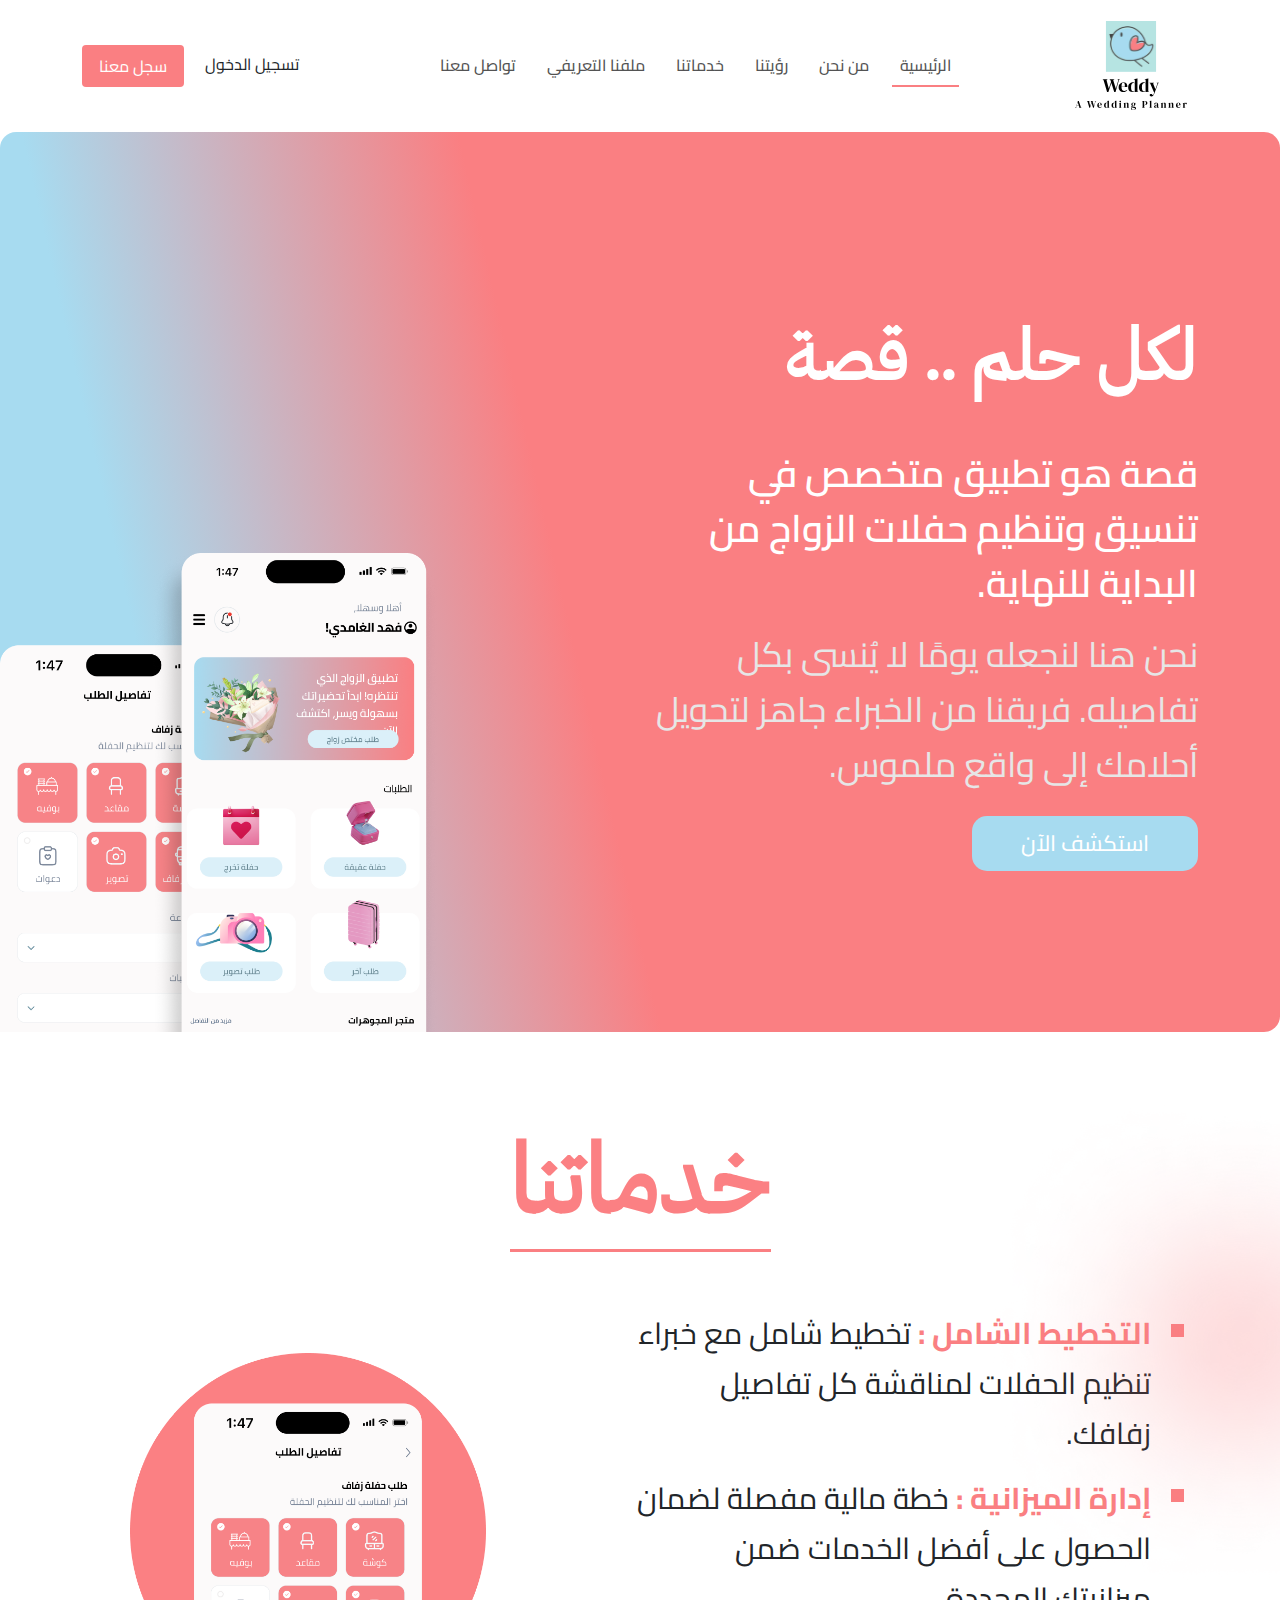
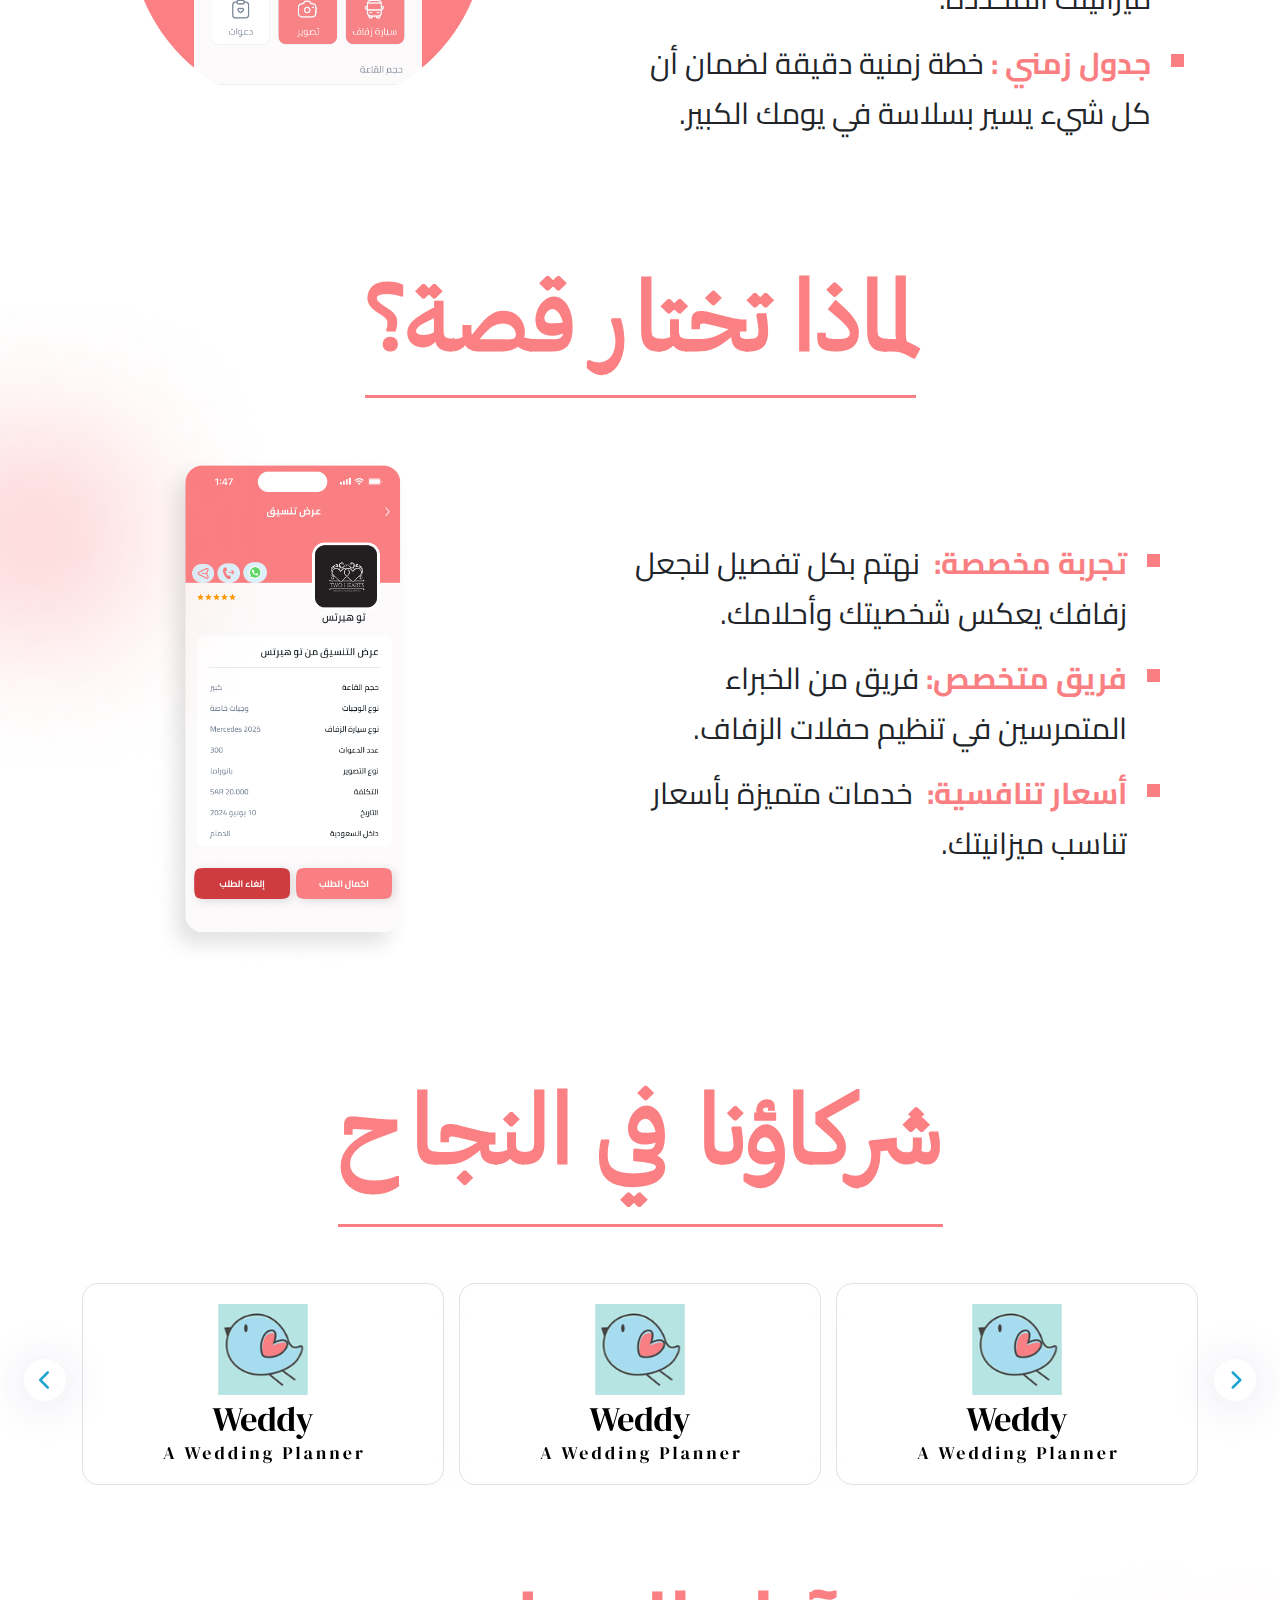
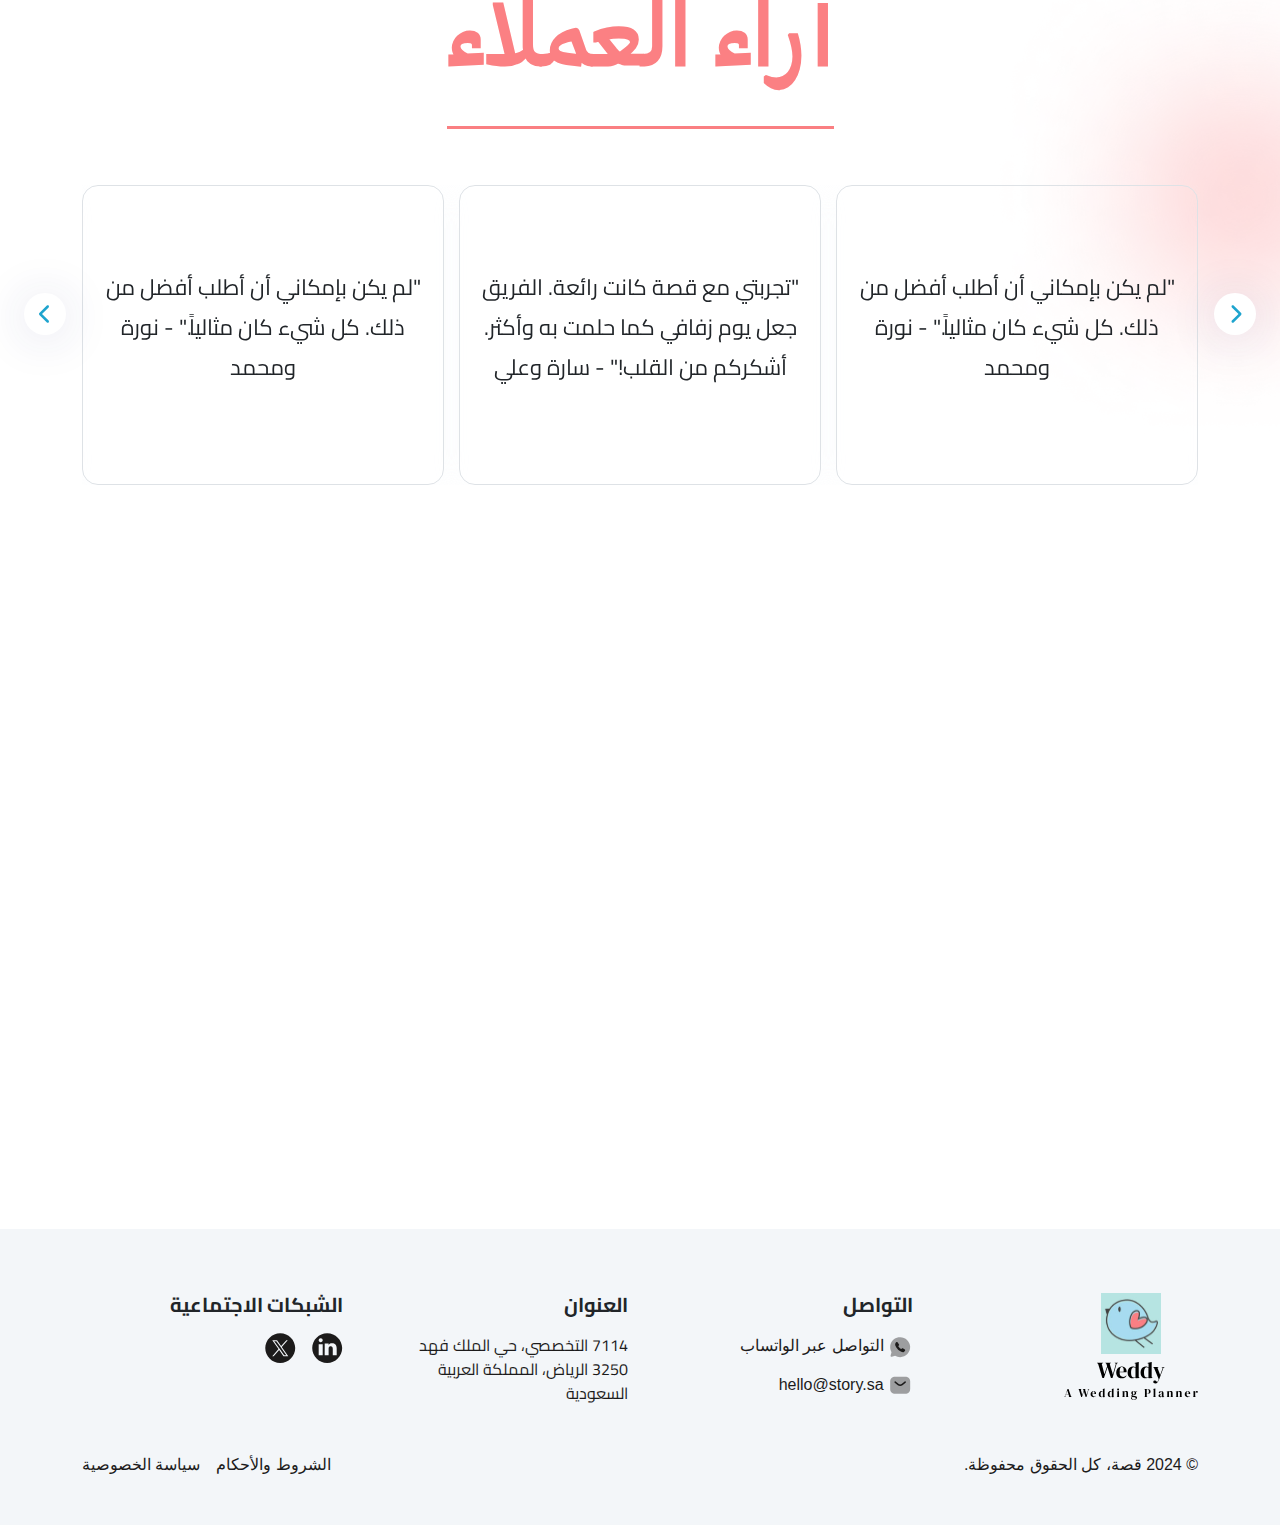
<file: index.html>
<!DOCTYPE html>
<html dir="rtl">
  <head>
    <title>Home</title>
    <meta charset="UTF-8" />
    <meta http-equiv="X-UA-Compatible" content="IE=edge" />
    <meta name="viewport" content="width=device-width, initial-scale=1.0" />
    <link rel="stylesheet" href="css/bootstrap.min.css" />
    <link rel="stylesheet" href="css/all.min.css" />
    <link rel="stylesheet" href="css/aos.min.css" />
    <link rel="stylesheet" href="css/owl.carousel.min.css" />
    <link rel="stylesheet" href="css/owl.theme.default.css" />
    <link rel="stylesheet" href="css/custom-carousel.css" />
    <link rel="stylesheet" href="https://cdn.jsdelivr.net/npm/bootstrap-icons@1.11.3/font/bootstrap-icons.min.css" />
    <link rel="stylesheet" href="css/main.css" />
  </head>

  <body>
    <!-- start header ------- -->
    <div class="header">
      <div class="nav-item py-2">
        <div class="container">
          <nav>
            <div class="navbar navbar-expand-lg navbar-fixed">
              <a class="navbar-brand logo m-0" href="index.html"><img src="images/logo.svg" alt="" /></a>
              <button class="navbar-toggler" data-bs-toggle="offcanvas" href="#slideheader" aria-controls="slideheader">
                <i class="fa-solid fa-bars fa-xl"></i>
              </button>
              <div class="offcanvas offcanvas-end offcanvas-slide" tabindex="-1" id="slideheader">
                <div class="offcanvas-header justify-content-end">
                  <button type="button" class="btn Close" data-bs-dismiss="offcanvas" aria-label="Close">
                    <i class="fa-solid fa-xmark fa-2xl"></i>
                  </button>
                </div>
                <div class="offcanvas-body align-items-center">
                  <ul class="navbar-nav m-auto text-center list">
                    <li class="nav-item">
                      <a class="nav-link active" href="#">الرئيسية</a>
                    </li>
                    <li class="nav-item">
                      <a class="nav-link" href="#">من نحن</a>
                    </li>
                    <li class="nav-item">
                      <a class="nav-link" href="#">رؤيتنا</a>
                    </li>
                    <li class="nav-item">
                      <a class="nav-link" href="#">خدماتنا</a>
                    </li>
                    <li class="nav-item">
                      <a class="nav-link" href="#">ملفنا التعريفي</a>
                    </li>
                    <li class="nav-item">
                      <a class="nav-link" href="#">تواصل معنا</a>
                    </li>
                  </ul>
                  <div class="d-flex justify-content-center gap-2 login">
                    <a href="#" class="btn">تسجيل الدخول</a>
                    <a href="register.html" target="_blank" class="btn sign p-2 px-3">سجل معنا</a>
                  </div>
                </div>
              </div>
            </div>
          </nav>
        </div>
      </div>
    </div>
    <!-- end header ------- -->

    <!-- start main-section -->
    <div class="main-section">
      <div class="container">
        <div class="row justify-content-between">
          <div class="col-xl-6 col-lg-6 mb-5">
            <div class="title mt-5 pt-5">
              <h1>لكل حلم .. قصة</h1>
              <div class="line my-3"></div>
              <p>قصة هو تطبيق متخصص في تنسيق وتنظيم حفلات الزواج من البداية للنهاية.</p>
              <p>نحن هنا لنجعله يومًا لا يُنسى بكل تفاصيله. فريقنا من الخبراء جاهز لتحويل أحلامك إلى واقع ملموس.</p>
              <div class="mt-4 pb-5 col-12">
                <a class="btn text-white px-5" target="_blank" href="#">استكشف الآن</a>
              </div>
            </div>
          </div>
          <div class="col-lg-4">
            <div class="img-box position-absolute bottom-0">
              <img src="images/hero.png" class="img-fluid" alt="" />
            </div>
          </div>
        </div>
      </div>
    </div>
    <!-- end main-section -->

    <!-- start our-services  -->
    <section class="our-services mt-5 pt-5 position-relative">
      <div class="container">
        <div class="title text-center">
          <h2 class="text-h2">خدماتنا</h2>
        </div>
        <div class="row align-items-center justify-content-around mt-5">
          <div class="col-lg-6 mb-3">
            <div class="desc">
              <ul>
                <li>
                  <strong>التخطيط الشامل :</strong>
                  <span>تخطيط شامل مع خبراء تنظيم الحفلات لمناقشة كل تفاصيل زفافك.</span>
                </li>
                <li>
                  <strong>إدارة الميزانية :</strong>
                  <span>خطة مالية مفصلة لضمان الحصول على أفضل الخدمات ضمن ميزانيتك المحددة.</span>
                </li>
                <li>
                  <strong>جدول زمني :</strong>
                  <span>خطة زمنية دقيقة لضمان أن كل شيء يسير بسلاسة في يومك الكبير.</span>
                </li>
              </ul>
            </div>
          </div>
          <div class="col-lg-4 col-md-6 mb-3">
            <img src="images/our-services.png" class="img-fluid" alt="our services" />
          </div>
        </div>
      </div>
    </section>
    <!-- end our-services  -->

    <!-- start choose-story  -->
    <section class="choose-story mt-5 pt-5 position-relative">
      <div class="container">
        <div class="title text-center">
          <h2 class="text-h2 pb-2">لماذا تختار قصة؟</h2>
        </div>
        <div class="row align-items-center justify-content-around mt-5">
          <div class="col-lg-6 mb-3">
            <div class="desc">
              <ul>
                <li>
                  <strong>تجربة مخصصة:</strong>
                  <span> نهتم بكل تفصيل لنجعل زفافك يعكس شخصيتك وأحلامك.</span>
                </li>
                <li>
                  <strong>فريق متخصص:</strong>
                  <span>فريق من الخبراء المتمرسين في تنظيم حفلات الزفاف.</span>
                </li>
                <li>
                  <strong>أسعار تنافسية: </strong>
                  <span>خدمات متميزة بأسعار تناسب ميزانيتك.</span>
                </li>
              </ul>
            </div>
          </div>
          <div class="col-lg-3 col-md-6 mb-3">
            <img src="images/choose-story.png" class="img-fluid" alt="choose story" />
          </div>
        </div>
      </div>
    </section>
    <!-- end choose-story  -->

    <!-- start our-partners  -->
    <section class="our-partners mt-5 pt-5 position-relative">
      <div class="container">
        <div class="title text-center">
          <h2 class="text-h2 pb-4">شركاؤنا في النجاح</h2>
        </div>
        <div class="owl-carousel owl-theme mt-5">
          <div class="item border">
            <img src="images/logo.svg" class="img-fluid" alt="" />
          </div>
          <div class="item border">
            <img src="images/logo.svg" class="img-fluid" alt="" />
          </div>
          <div class="item border">
            <img src="images/logo.svg" class="img-fluid" alt="" />
          </div>
          <div class="item border">
            <img src="images/logo.svg" class="img-fluid" alt="" />
          </div>
        </div>
      </div>
    </section>
    <!-- end our-partners  -->

    <!-- start customer-opinions  -->
    <section class="customer-opinions mt-5 pt-5 position-relative">
      <div class="container">
        <div class="title text-center">
          <h2 class="text-h2 pb-4">آراء العملاء</h2>
        </div>
        <div class="owl-carousel owl-theme mt-5">
          <div class="item border d-flex align-items-center text-center">
            <p>"لم يكن بإمكاني أن أطلب أفضل من ذلك. كل شيء كان مثالياً." - نورة ومحمد</p>
          </div>
          <div class="item border d-flex align-items-center text-center">
            <p>"تجربتي مع قصة كانت رائعة. الفريق جعل يوم زفافي كما حلمت به وأكثر. أشكركم من القلب!" - سارة وعلي</p>
          </div>
          <div class="item border d-flex align-items-center text-center">
            <p>"لم يكن بإمكاني أن أطلب أفضل من ذلك. كل شيء كان مثالياً." - نورة ومحمد</p>
          </div>
          <div class="item border d-flex align-items-center text-center">
            <p>"لم يكن بإمكاني أن أطلب أفضل من ذلك. كل شيء كان مثالياً." - نورة ومحمد</p>
          </div>
        </div>
      </div>
    </section>
    <!-- end customer-opinions  -->

    <!-- start subscription -->
    <div class="subscription mt-5 pt-5" id="subscription" data-aos="fade-up">
      <div class="container">
        <div class="d-block d-lg-flex">
          <div class="image-wrapper">
            <div class="desc">
              <h3>اشتـــرك<br /> مــعــــنا</h3>
              <p>ابقَ على اطلاع بأحدث العروض والخدمات من قصة</p>
            </div>
          </div>
          <div class="formdiv col-lg-7">
            <form class="row mt-lg-5 pt-lg-5 p-4">
              <div class="col-md-6 mb-4">
                <label class="form-label">الاسم</label>
                <input type="text" class="form-control" id="name" placeholder="" />
              </div>
              <div class="col-md-6 mb-4">
                <label class="form-label">اسم الفندق</label>
                <input type="text" class="form-control" id="" placeholder="" />
              </div>
              <div class="col-md-6 mb-4">
                <label class="form-label">رقم الجوال</label>
                <input type="number" class="form-control" id="" placeholder="" />
              </div>
              <div class="col-md-6 mb-4">
                <label class="form-label">البريد الإلكتروني</label>
                <input type="email" class="form-control" id="" placeholder="" />
              </div>
              <div class="col-md-6 mb-4">
                <label class="form-label">كيف سمعت عنا؟</label>
                <input type="text" class="form-control" id="" placeholder="" />
              </div>
              <div class="col-md-6 mb-4">
                <label class="form-label">المدينة</label>
                <input type="text" class="form-control" id="" placeholder="" />
              </div>
              <div class="col-lg-5 mt-3">
                <button type="submit" class="btn w-100">أرسل</button>
              </div>
            </form>
          </div>
        </div>
      </div>
    </div>
    <!-- end subscription -->

    <!-- start footer -->
    <footer class="footer mt-5 py-3" id="">
      <div class="container">
        <div class="row mt-5 justify-content-between">
          <div class="col-lg-3 col-md-4 col-sm-6 mb-3">
            <div class="logo">
              <img src="images/logo.svg" alt="" />
            </div>
          </div>
          <div class="col-lg-3 col-md-4 col-sm-6 mb-3">
            <h5 class="fw-bold mb-3">التواصل</h5>
            <ul class="link list-unstyled mt-2">
              <li>
                <a href="#">
                  <img src="images/icons/whatsapp.svg" alt="" />
                  التواصل عبر الواتساب
                </a>
              </li>
              <li>
                <a href="#">
                  <img src="images/icons/sms.svg" alt="" />
                  hello@story.sa</a
                >
              </li>
            </ul>
          </div>
          <div class="col-lg-3 col-md-4 col-sm-6 mb-3">
            <h5 class="fw-bold mb-3">العنوان</h5>
            <p class="col-lg-10">7114 التخصصي، حي الملك فهد 3250 الرياض، المملكة العربية السعودية</p>
          </div>
          <div class="col-lg-3 col-md-4 col-sm-6 mb-3">
            <h5 class="fw-bold mb-3">الشبكات الاجتماعية</h5>
            <ul class="link d-flex gap-3 list-unstyled mt-2">
              <li>
                <a href="#"><img src="images/icons/Subtract.svg" alt="" /></a>
              </li>
              <li>
                <a href="#"><img src="images/icons/twitter.svg" alt="" /></a>
              </li>
            </ul>
          </div>
        </div>
        <div class="copyrightd d-block d-md-flex justify-content-between align-items-center">
          <div class="item">
            <p>© 2024 قصة، كل الحقوق محفوظة.</p>
          </div>
          <div class="d-flex gap-3">
            <p class="py-3">الشروط والأحكام</p>
            <p class="py-3">سياسة الخصوصية</p>
          </div>
        </div>
      </div>
    </footer>
    <!-- end footer -->

    <script src="js/jquery-3.4.1.min.js"></script>
    <script src="js/owl.carousel.min.js"></script>
    <script src="js/all.min.js"></script>
    <script src="js/aos.js"></script>
    <script src="js/bootstrap.bundle.min.js"></script>
    <script src="js/main.js"></script>
  </body>
</html>
</file>
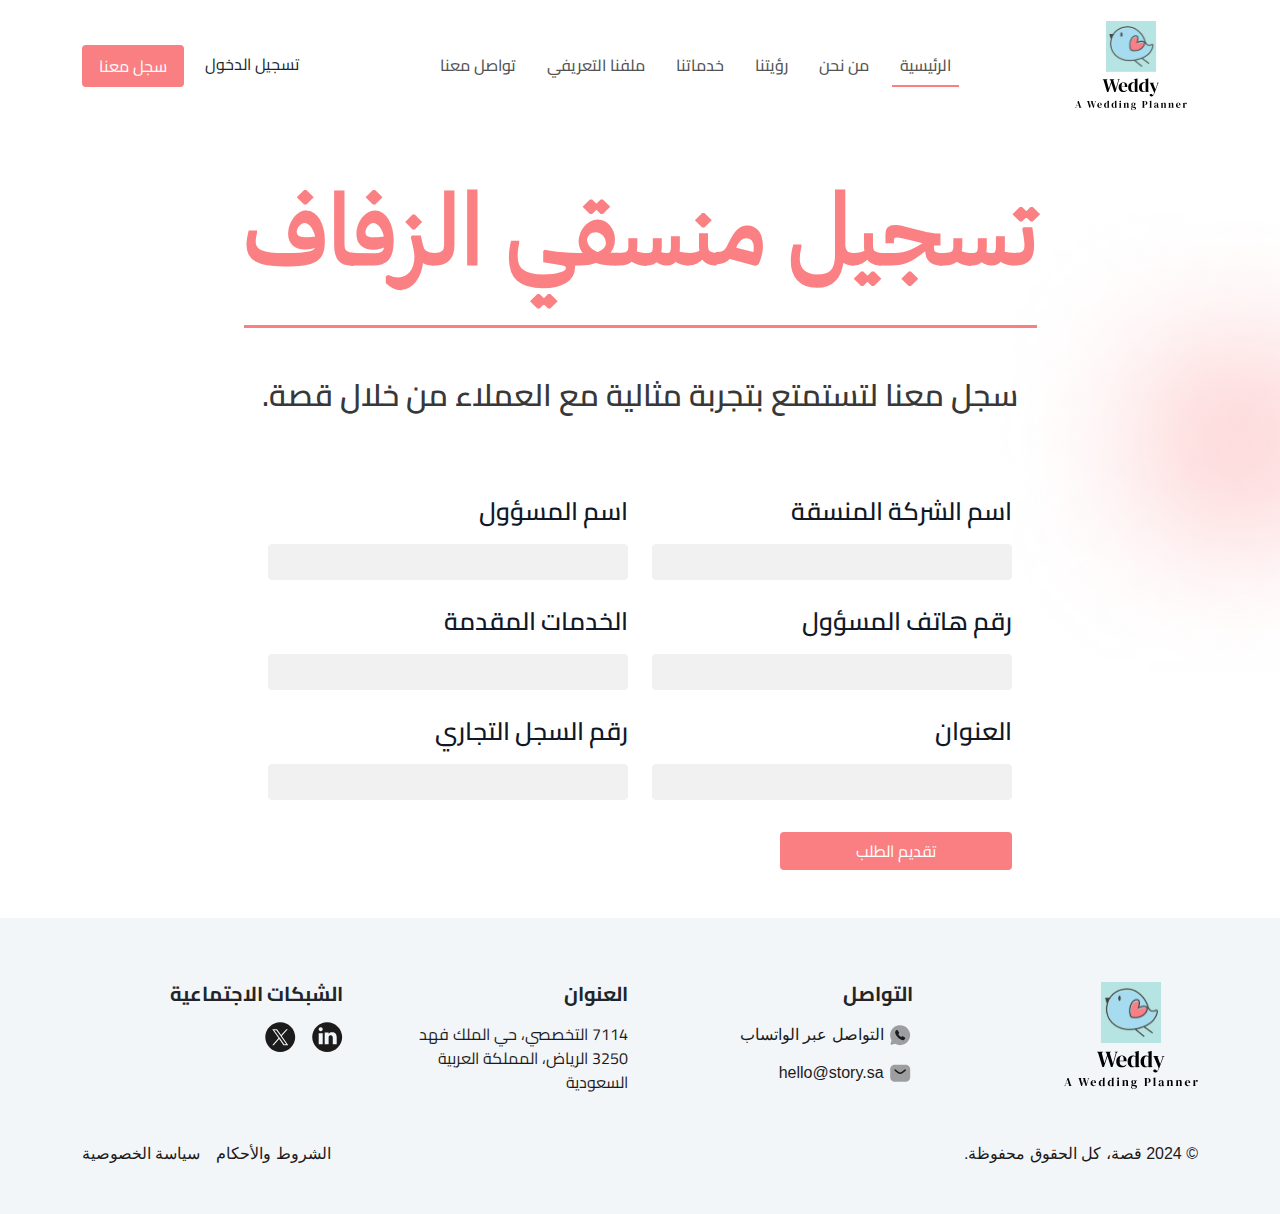
<file: register.html>
<!DOCTYPE html>
<html dir="rtl">
  <head>
    <title>Register</title>
    <meta charset="UTF-8" />
    <meta http-equiv="X-UA-Compatible" content="IE=edge" />
    <meta name="viewport" content="width=device-width, initial-scale=1.0" />
    <link rel="stylesheet" href="css/bootstrap.min.css" />
    <link rel="stylesheet" href="css/all.min.css" />
    <link rel="stylesheet" href="css/aos.min.css" />
    <link rel="stylesheet" href="css/owl.carousel.min.css" />
    <link rel="stylesheet" href="css/owl.theme.default.css" />
    <link rel="stylesheet" href="css/custom-carousel.css" />
    <link rel="stylesheet" href="css/main.css" />
  </head>

  <body>
    <!-- start header ------- -->
    <div class="header">
      <div class="nav-item py-2">
        <div class="container">
          <nav>
            <div class="navbar navbar-expand-lg navbar-fixed">
              <a class="navbar-brand logo m-0" href="index.html"><img src="images/logo.svg" alt="" /></a>
              <button class="navbar-toggler" data-bs-toggle="offcanvas" href="#slideheader" aria-controls="slideheader">
                <i class="fa-solid fa-bars fa-xl"></i>
              </button>
              <div class="offcanvas offcanvas-end offcanvas-slide" tabindex="-1" id="slideheader">
                <div class="offcanvas-header justify-content-end">
                  <button type="button" class="btn Close" data-bs-dismiss="offcanvas" aria-label="Close">
                    <i class="fa-solid fa-xmark fa-2xl"></i>
                  </button>
                </div>
                <div class="offcanvas-body align-items-center">
                  <ul class="navbar-nav m-auto text-center list">
                    <li class="nav-item">
                      <a class="nav-link active" href="#">الرئيسية</a>
                    </li>
                    <li class="nav-item">
                      <a class="nav-link" href="#">من نحن</a>
                    </li>
                    <li class="nav-item">
                      <a class="nav-link" href="#">رؤيتنا</a>
                    </li>
                    <li class="nav-item">
                      <a class="nav-link" href="#">خدماتنا</a>
                    </li>
                    <li class="nav-item">
                      <a class="nav-link" href="#">ملفنا التعريفي</a>
                    </li>
                    <li class="nav-item">
                      <a class="nav-link" href="#">تواصل معنا</a>
                    </li>
                  </ul>
                  <div class="d-flex justify-content-center gap-2 login">
                    <a href="#" class="btn">تسجيل الدخول</a>
                    <a href="register.html" target="_blank" class="btn sign p-2 px-3">سجل معنا</a>
                  </div>
                </div>
              </div>
            </div>
          </nav>
        </div>
      </div>
    </div>
    <!-- end header ------- -->

    <div class="register my-5 position-relative">
      <div class="container">
        <div class="title text-center">
          <h2 class="text-h2 pb-4">تسجيل منسقي الزفاف</h2>
          <p class="mt-3">سجل معنا لتستمتع بتجربة مثالية مع العملاء من خلال قصة.</p>
        </div>
        <form action="" class="sgin-form mt-5 col-lg-8 m-auto">
          <div class="row">
            <div class="col-md-6 mb-3">
              <label for="" class="form-label">اسم الشركة المنسقة</label>
              <input type="text" class="form-control" id="" />
            </div>
            <div class="col-md-6 mb-3">
              <label for="" class="form-label">اسم المسؤول </label>
              <input type="text" class="form-control" id="" />
            </div>
            <div class="col-md-6 mb-3">
              <label for="" class="form-label">رقم هاتف المسؤول</label>
              <input type="number" class="form-control" id="" />
            </div>
            <div class="col-md-6 mb-3">
              <label for="" class="form-label">الخدمات المقدمة</label>
              <input type="text" class="form-control" id="" />
            </div>
            <div class="col-md-6 mb-3">
              <label for="" class="form-label">العنوان</label>
              <input type="text" class="form-control" id="" />
            </div>
            <div class="col-md-6 mb-3">
              <label for="" class="form-label">رقم السجل التجاري</label>
              <input type="text" class="form-control" id="" />
            </div>
            <div class="col-md-4 mt-3">
              <button type="submit" class="btn w-100 text-white">تقديم الطلب</button>
            </div>
          </div>
        </form>
      </div>
    </div>

    <!-- start footer -->
    <footer class="footer mt-5 py-3" id="">
      <div class="container">
        <div class="row mt-5 justify-content-between">
          <div class="col-lg-3 col-md-4 col-sm-6 mb-3">
            <div class="logo">
              <img src="images/logo.svg" alt="" />
            </div>
          </div>
          <div class="col-lg-3 col-md-4 col-sm-6 mb-3">
            <h5 class="fw-bold mb-3">التواصل</h5>
            <ul class="link list-unstyled mt-2">
              <li>
                <a href="#">
                  <img src="images/icons/whatsapp.svg" alt="" />
                  التواصل عبر الواتساب
                </a>
              </li>
              <li>
                <a href="#">
                  <img src="images/icons/sms.svg" alt="" />
                  hello@story.sa</a
                >
              </li>
            </ul>
          </div>
          <div class="col-lg-3 col-md-4 col-sm-6 mb-3">
            <h5 class="fw-bold mb-3">العنوان</h5>
            <p class="col-lg-10">7114 التخصصي، حي الملك فهد 3250 الرياض، المملكة العربية السعودية</p>
          </div>
          <div class="col-lg-3 col-md-4 col-sm-6 mb-3">
            <h5 class="fw-bold mb-3">الشبكات الاجتماعية</h5>
            <ul class="link d-flex gap-3 list-unstyled mt-2">
              <li>
                <a href="#"><img src="images/icons/Subtract.svg" alt="" /></a>
              </li>
              <li>
                <a href="#"><img src="images/icons/twitter.svg" alt="" /></a>
              </li>
            </ul>
          </div>
        </div>
        <div class="copyrightd d-block d-md-flex justify-content-between align-items-center">
          <div class="item">
            <p>© 2024 قصة، كل الحقوق محفوظة.</p>
          </div>
          <div class="d-flex gap-3">
            <p class="py-3">الشروط والأحكام</p>
            <p class="py-3">سياسة الخصوصية</p>
          </div>
        </div>
      </div>
    </footer>
    <!-- end footer -->

    <script src="js/jquery-3.4.1.min.js"></script>
    <script src="js/owl.carousel.min.js"></script>
    <script src="js/all.min.js"></script>
    <script src="js/aos.js"></script>
    <script src="js/bootstrap.bundle.min.js"></script>
    <script src="js/main.js"></script>
  </body>
</html>
</file>
<file: css/custom-carousel.css>
.owl-carousel {
  touch-action: manipulation;
}
.our-partners .owl-carousel .owl-nav .owl-prev,
.our-partners .owl-carousel .owl-nav .owl-next,
.customer-opinions .owl-carousel .owl-nav .owl-prev,
.customer-opinions .owl-carousel .owl-nav .owl-next {
  position: relative;
  background: none;
  top: 33%;
}
.our-partners .owl-carousel .slide-arrow,
.customer-opinions .owl-carousel .slide-arrow {
  border: none;
  width: 42px;
  height: 42px;
  font-size: 20px;
  border-radius: 50%;
  background: #ffffff;
  color: #1ea4ce;
  -webkit-border-radius: 50%;
  -moz-border-radius: 50%;
  -ms-border-radius: 50%;
  -o-border-radius: 50%;
  box-shadow: 0px 3.22px 48.29px 0px #292c7c26;
}
.our-partners .owl-carousel .owl-nav .owl-prev,
.customer-opinions .owl-carousel .owl-nav .owl-prev {
  position: absolute;
  left: -70px;
}
.our-partners .owl-carousel .owl-nav .owl-next,
.customer-opinions .owl-carousel .owl-nav .owl-next {
  position: absolute;
  right: -70px;
}
.our-partners .owl-carousel .owl-nav .owl-prev:hover,
.our-partners .owl-carousel .owl-nav .owl-next:hover,
.customer-opinions .owl-carousel .owl-nav .owl-prev:hover,
.customer-opinions .owl-carousel .owl-nav .owl-next:hover {
  background-color: inherit;
}
@media (max-width: 991px) {
  .our-partners .owl-carousel .owl-nav .owl-prev,
  .customer-opinions .owl-carousel .owl-nav .owl-prev {
    left: 0;
  }
  .our-partners .owl-carousel .owl-nav .owl-next,
  .customer-opinions .owl-carousel .owl-nav .owl-next {
    right: 0;
  }
  .our-partners .owl-carousel .slide-arrow,
  .customer-opinions .owl-carousel .slide-arrow {
    display: none;
  }
}

@media (min-width: 992px) {
  .owl-theme .owl-dots {
    display: none;
  }
}
</file>
<file: css/main.css>
@import url("https://fonts.googleapis.com/css2?family=Cairo:wght@200..1000&display=swap");

@font-face {
  font-family: myfont;
  src: url(../webfonts/alfont_com_Brando-Arabic-Text.otf) format("truetype");
}
* {
  padding: 0;
  margin: 0;
  box-sizing: border-box;
}
html {
  scroll-behavior: smooth;
  scroll-padding-top: 30px;
}
:root {
  --main-color: #fa7f82;
}
body {
  font-family: "Cairo", sans-serif;
}
button:focus,
a:focus,
input:focus,
textarea:focus {
  box-shadow: none !important;
  outline: none;
  border: none;
}

.text-h2 {
  color: #fb8083;
  border-bottom: solid 3px #fa7f82;
  display: inline-block;
  font-weight: 700;
  font-family: myfont;
  font-size: 95.86px;
  font-weight: 700;
  line-height: 120.88px;
}
@media (max-width: 991px) {
  .text-h2 {
    font-size: 35px;
    line-height: 60px;
  }
}
/* start header ------- */
.header .logo img {
  width: 134px;
  height: 90px;
  object-fit: contain;
}
.header .list li a {
  color: #535353;
  font-size: 16px;
  font-weight: 500;
}
.header .list li {
  padding: 0 0 0 15px;
}
.header .login a:last-child {
  background-color: var(--main-color);
  color: #fff;
}
.header .list li a.active {
  border-bottom: solid 2px var(--main-color);
  display: inline-block;
}
.header .navbar-toggler,
.header .Close {
  color: var(--main-color);
}
@media (max-width: 991px) {
  .header .list li {
    margin-bottom: 10px;
  }
  .header .offcanvas-slide {
    background-color: #eaeaea;
  }
}
@media (max-width: 1200px) {
  .header .list li {
    padding: 0 0 0 8px;
  }
}
/* end header ------- */

/* start main-section ---- */
.main-section {
  background: linear-gradient(77.27deg, #a7dbf0 15.12%, #fa7f82 44.6%);
  height: 100vh;
  width: 100%;
  color: #fff;
  position: relative;
  display: flex;
  align-items: center;
  border-radius: 16px;
  -webkit-border-radius: 16px;
  -moz-border-radius: 16px;
  -ms-border-radius: 16px;
  -o-border-radius: 16px;
}
.main-section .title h1 {
  font-size: 70px;
  font-weight: 700;
  line-height: 136.88px;
  font-family: myfont, B Nazanin, Tahoma !important;
}
.main-section .title p {
  font-family: "Cairo", sans-serif;
  font-size: 38px;
  font-weight: 600;
  line-height: 55px;
}
.main-section .title p:last-of-type {
  color: #e6e6e6;
  font-size: 35px;
  font-weight: 400;
  line-height: 55px;
}
.main-section .title a {
  background-color: #a7dbf0;
  padding: 10px;
  border-radius: 15px;
  -webkit-border-radius: 15px;
  -moz-border-radius: 15px;
  -ms-border-radius: 15px;
  -o-border-radius: 15px;
  font-size: 22px;
  font-weight: 500;
}
@media (max-width: 991px) {
  .main-section {
    height: auto;
  }
  .main-section .title h1 {
    font-size: 40px;
  }
  .main-section .img-box {
    position: static !important;
  }
  .main-section .title p {
    font-size: 22px !important;
    line-height: 40px;
  }
}
/* end main-section ---- */

/* start our-services ---- */
.our-services::before,
.customer-opinions::before {
  content: "";
  position: absolute;
  background-image: url(../images/ellipse.png);
  background-size: contain;
  right: 0;
  top: 0;
  height: 100%;
  background-repeat: no-repeat;
  width: 300px;
}
.choose-story::before {
  content: "";
  position: absolute;
  background-image: url(../images/ellipse-2.png);
  background-size: contain;
  left: 0;
  top: 50px;
  height: 100%;
  background-repeat: no-repeat;
  width: 300px;
}
.our-services .desc ul li,
.choose-story .desc ul li {
  margin-bottom: 15px;
  font-size: 30px;
  line-height: 50px;
  list-style: square;
}
.our-services .desc ul li::marker,
.choose-story .desc ul li::marker {
  color: var(--main-color);
}
.our-services .desc ul li strong,
.choose-story .desc ul li strong {
  color: var(--main-color);
}
@media (max-width: 991px) {
  .our-services .desc ul li,
  .choose-story .desc ul li {
    font-size: 22px;
    line-height: 40px;
  }
}
/* end our-services ---- */

/* start our-partner ------ */
.our-partners .item,
.customer-opinions .item {
  box-shadow: 0px 4px 32px 0px #f3f6f938;
  border-radius: 16px;
  -webkit-border-radius: 16px;
  -moz-border-radius: 16px;
  -ms-border-radius: 16px;
  -o-border-radius: 16px;
}
.our-partners .item img {
  width: 200px;
  height: 200px;
  object-fit: contain;
  margin: auto;
}
.customer-opinions .item {
  height: 300px;
  padding: 8px;
}
.customer-opinions .item p {
  font-size: 22px;
  font-weight: 400;
  line-height: 40px;
  text-align: center;
}
/* end our-partner ------ */

/* start subscription */
.subscription .image-wrapper {
  background: #fa7f82;
  width: 100%;
  background-size: cover;
  background-position: center;
  height: 600px;
  border-radius: 0 30px 30px 0;
  -webkit-border-radius: 0 30px 30px 0;
  -moz-border-radius: 0 30px 30px 0;
  -ms-border-radius: 0 30px 30px 0;
  -o-border-radius: 0 30px 30px 0;
  position: relative;
}
.subscription .image-wrapper .desc {
  position: absolute;
  top: 30%;
  color: #fff;
  font-size: 40px;
  right: 60px;
  left: 60px;
  text-align: center;
  font-weight: 600;
  font-family: myfont;
}
.subscription .image-wrapper .desc h3 {
  font-family: myfont;
  font-size: 80.35px;
  font-weight: 600;
  line-height: 80.56px;
}
.subscription .image-wrapper .desc p {
  font-size: 25.41px;
  font-weight: 400;
  line-height: 40.99px;
  text-align: center;
  color: #e0e0e0;
}
.subscription .formdiv {
  background-color: #dbf0f9;
  border-radius: 30px 0 0 30px;
  -webkit-border-radius: 30px 0 0 30px;
  -moz-border-radius: 30px 0 0 30px;
  -ms-border-radius: 30px 0 0 30px;
  -o-border-radius: 30px 0 0 30px;
}
@media (max-width: 991px) {
  .subscription .image-wrapper {
    border-radius: 30px 30px 0 0;
    -webkit-border-radius: 30px 30px 0 0;
    -moz-border-radius: 30px 30px 0 0;
    -ms-border-radius: 30px 30px 0 0;
    -o-border-radius: 30px 30px 0 0;
  }
  .subscription .formdiv {
    border-radius: 0 0 30px 30px;
    -webkit-border-radius: 0 0 30px 30px;
    -moz-border-radius: 0 0 30px 30px;
    -ms-border-radius: 0 0 30px 30px;
    -o-border-radius: 0 0 30px 30px;
  }
  .subscription .image-wrapper .desc {
    font-size: 30px;
  }
}
.subscription .formdiv form label {
  color: #000;
  font-size: 500;
}
.subscription .formdiv form input {
  background: none;
  border: 0;
  border-bottom: solid 1px #000;
  border-radius: 0;
  -webkit-border-radius: 0;
  -moz-border-radius: 0;
  -ms-border-radius: 0;
  -o-border-radius: 0;
  color: #000;
  cursor: pointer;
}
.subscription .formdiv form button {
  background-color: var(--main-color);
  color: #fff;
  padding: 22.94px 73.42px 22.94px 73.42px;
}
/* end subscription */

/* start footer -------- */
.footer {
  background-color: #f3f6f9;
}
.footer li {
  margin-bottom: 12px;
}
.footer li a {
  color: #1c1b1b;
  text-decoration: none;
  font-family: sans-serif;
}
.footer a:hover {
  color: #1c1b1b;
}
.footer p {
  color: #1c1b1b;
}
.footer .copyrightd p,
.footer .copyrightd a {
  color: #1c1b1b;
  font-family: sans-serif;
}
.footer .copyrightd a {
  text-decoration: none;
}
/* end footer -------- */

/* register page ============== */
.register::before {
  content: "";
  position: absolute;
  background-image: url(../images/ellipse.png);
  background-size: contain;
  right: 0;
  top: 0;
  height: 100%;
  background-repeat: no-repeat;
  width: 300px;
}
.register .title p {
  font-size: 30.9px;
  font-weight: 600;
  line-height: 86.01px;
  color: #393838;
}
.register form label {
  font-size: 25px;
  font-weight: 600;
  line-height: 50px;
  color: #101828;
}
.register form input {
  background-color: #f1f1f1;
  border: 0;
}
input:focus {
  background-color: #f1f1f1 !important;
}
.register form button {
  background-color: var(--main-color);
}

@media (max-width: 991px) {
  .register .title p {
    font-size: 22px;
    line-height: 30px;
  }
  .register form label {
    font-size: 20px;
  }
}
</file>
